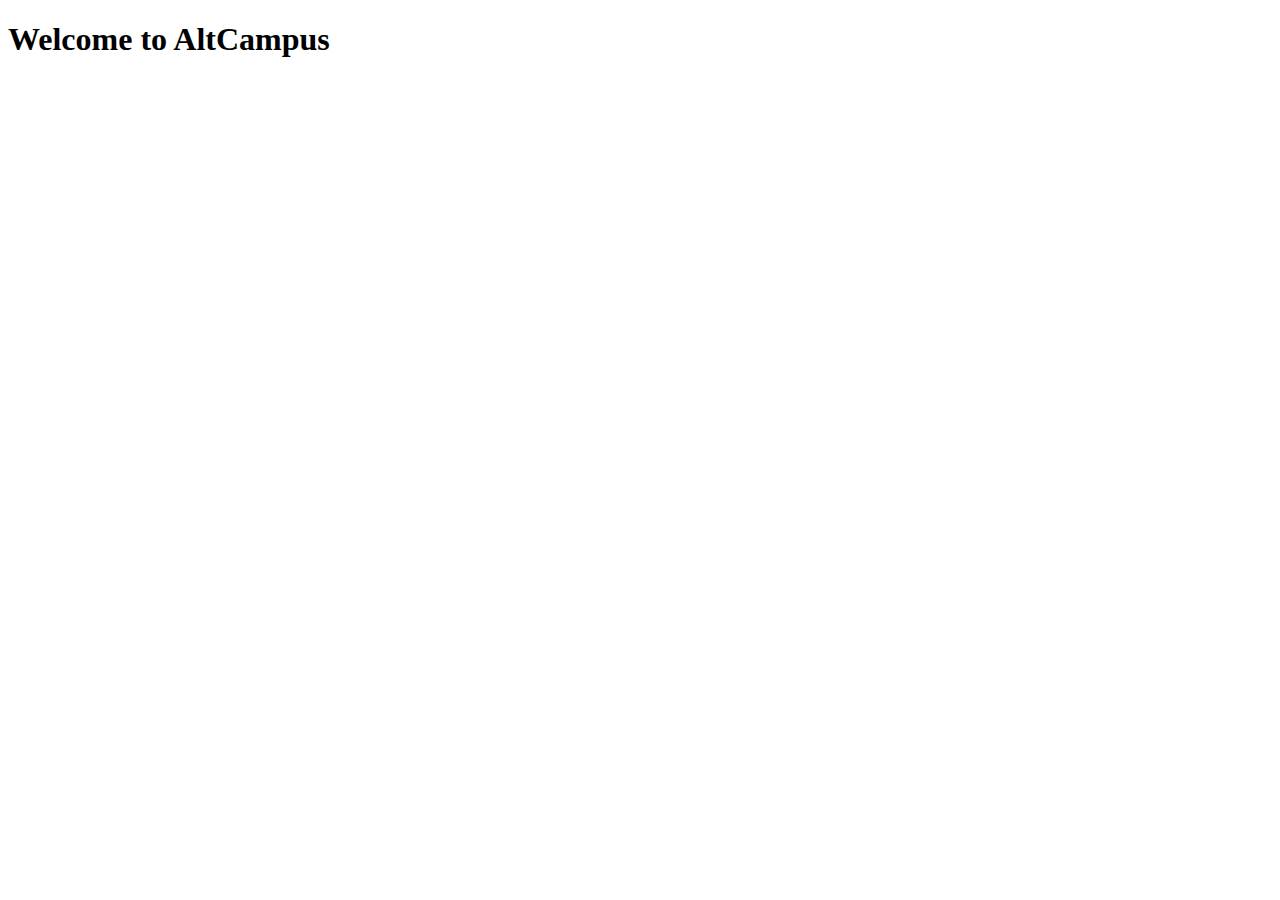
<file: block-BNaaar/index.html>
<!DOCTYPE html>
<html lang="en">
	<head>
		<meta charset="UTF-8" />
		<meta name="viewport" content="width=device-width, initial-scale=1.0" />
		<title>AltCampus</title>
	</head>
	<body>
		<h1>Welcome to AltCampus</h1>
	</body>
</html>
</file>
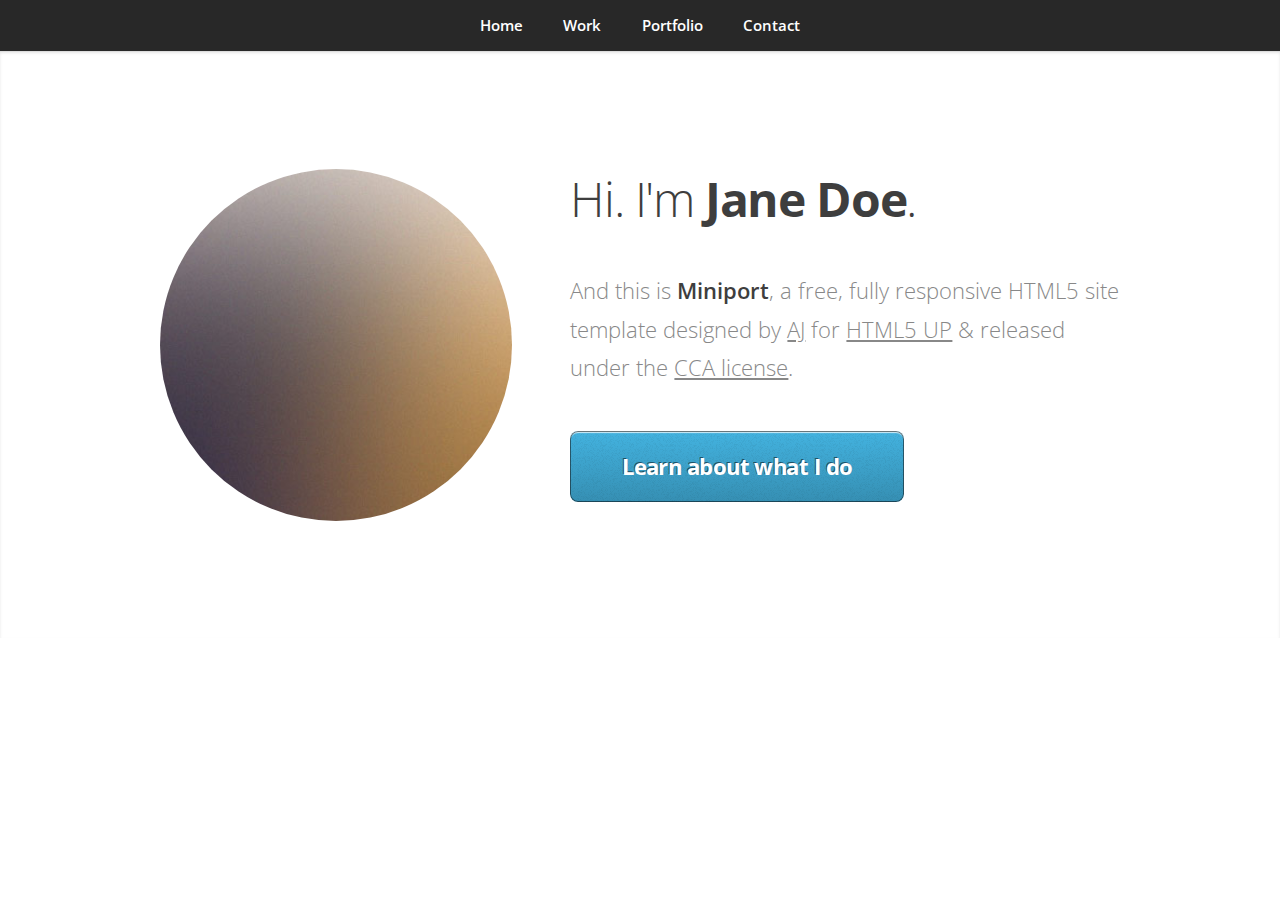
<file: block-BNaaav/index.html>
<!DOCTYPE html>
<!--
	Miniport by HTML5 UP
	html5up.net | @ajlkn
	Free for personal and commercial use under the CCA 3.0 license (html5up.net/license)
-->
<html>
	<head>
		<title>Miniport by HTML5 UP</title>
		<meta charset="utf-8" />
		<meta name="viewport" content="width=device-width, initial-scale=1, user-scalable=no" />
		<link rel="stylesheet" href="assets/css/main.css" />
	</head>
	<body class="is-preload">
		<!-- Nav -->
		<nav id="nav">
			<ul class="container">
				<li><a href="./index.html">Home</a></li>
				<li><a href="./work.html">Work</a></li>
				<li><a href="./portfolio.html">Portfolio</a></li>
				<li><a href="./contact.html">Contact</a></li>
			</ul>
		</nav>

		<!-- Home -->
		<article id="top" class="wrapper style1">
			<div class="container">
				<div class="row">
					<div class="col-4 col-5-large col-12-medium">
						<span class="image fit"><img src="./assets/images/pic00.jpg" alt="" /></span>
					</div>
					<div class="col-8 col-7-large col-12-medium">
						<header>
							<h1>Hi. I'm <strong>Jane Doe</strong>.</h1>
						</header>
						<p>And this is <strong>Miniport</strong>, a free, fully responsive HTML5 site template designed by <a href="http://twitter.com/ajlkn">AJ</a> for <a href="http://html5up.net">HTML5 UP</a> &amp; released under the <a href="http://html5up.net/license">CCA license</a>.</p>
						<a href="#work" class="button large scrolly">Learn about what I do</a>
					</div>
				</div>
			</div>
		</article>

		<!-- Scripts -->
		<script src="assets/js/jquery.min.js"></script>
		<script src="assets/js/jquery.scrolly.min.js"></script>
		<script src="assets/js/browser.min.js"></script>
		<script src="assets/js/breakpoints.min.js"></script>
		<script src="assets/js/util.js"></script>
		<script src="assets/js/main.js"></script>
	</body>
</html>
</file>
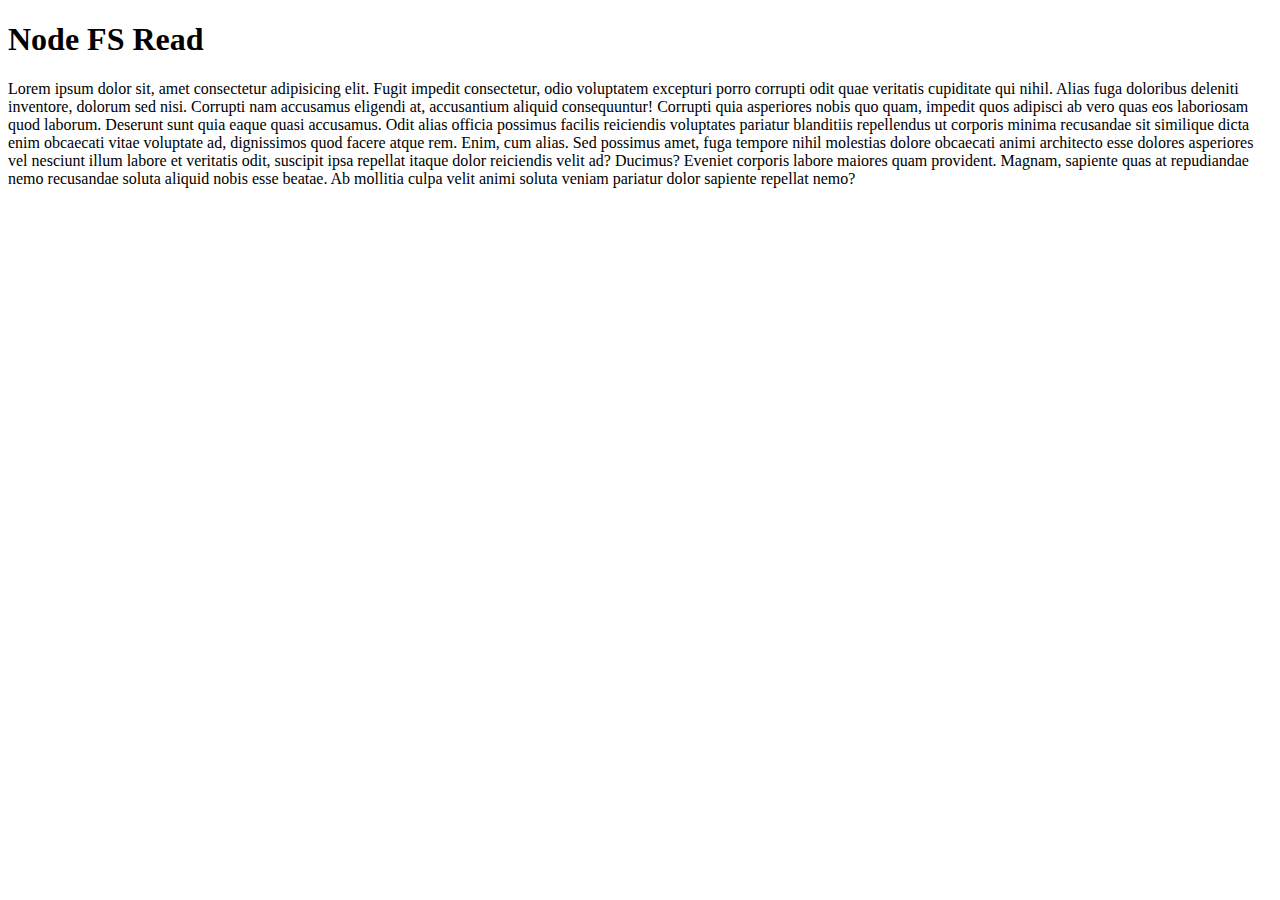
<file: block-BNaaat/node.html>
<!DOCTYPE html>
<html lang="en">
	<head>
		<meta charset="UTF-8" />
		<meta name="viewport" content="width=device-width, initial-scale=1.0" />
		<title>Node FS read</title>
	</head>
	<body>
		<h1>Node FS Read</h1>
		<p>
			Lorem ipsum dolor sit, amet consectetur adipisicing elit. Fugit impedit consectetur, odio voluptatem excepturi porro corrupti odit quae veritatis cupiditate qui nihil. Alias fuga doloribus deleniti inventore, dolorum sed nisi. Corrupti nam accusamus eligendi at, accusantium aliquid consequuntur! Corrupti quia asperiores nobis quo quam, impedit quos adipisci ab vero quas eos laboriosam quod laborum. Deserunt sunt quia eaque quasi accusamus. Odit alias officia possimus facilis reiciendis voluptates pariatur blanditiis repellendus ut corporis minima recusandae sit similique dicta enim obcaecati vitae voluptate ad, dignissimos quod facere atque rem. Enim, cum alias. Sed possimus amet, fuga tempore nihil molestias dolore obcaecati animi architecto esse dolores asperiores vel nesciunt illum labore et veritatis odit, suscipit ipsa repellat itaque dolor reiciendis velit ad? Ducimus? Eveniet corporis labore maiores quam provident. Magnam, sapiente quas at repudiandae nemo recusandae
			soluta aliquid nobis esse beatae. Ab mollitia culpa velit animi soluta veniam pariatur dolor sapiente repellat nemo?
		</p>
	</body>
</html>
</file>
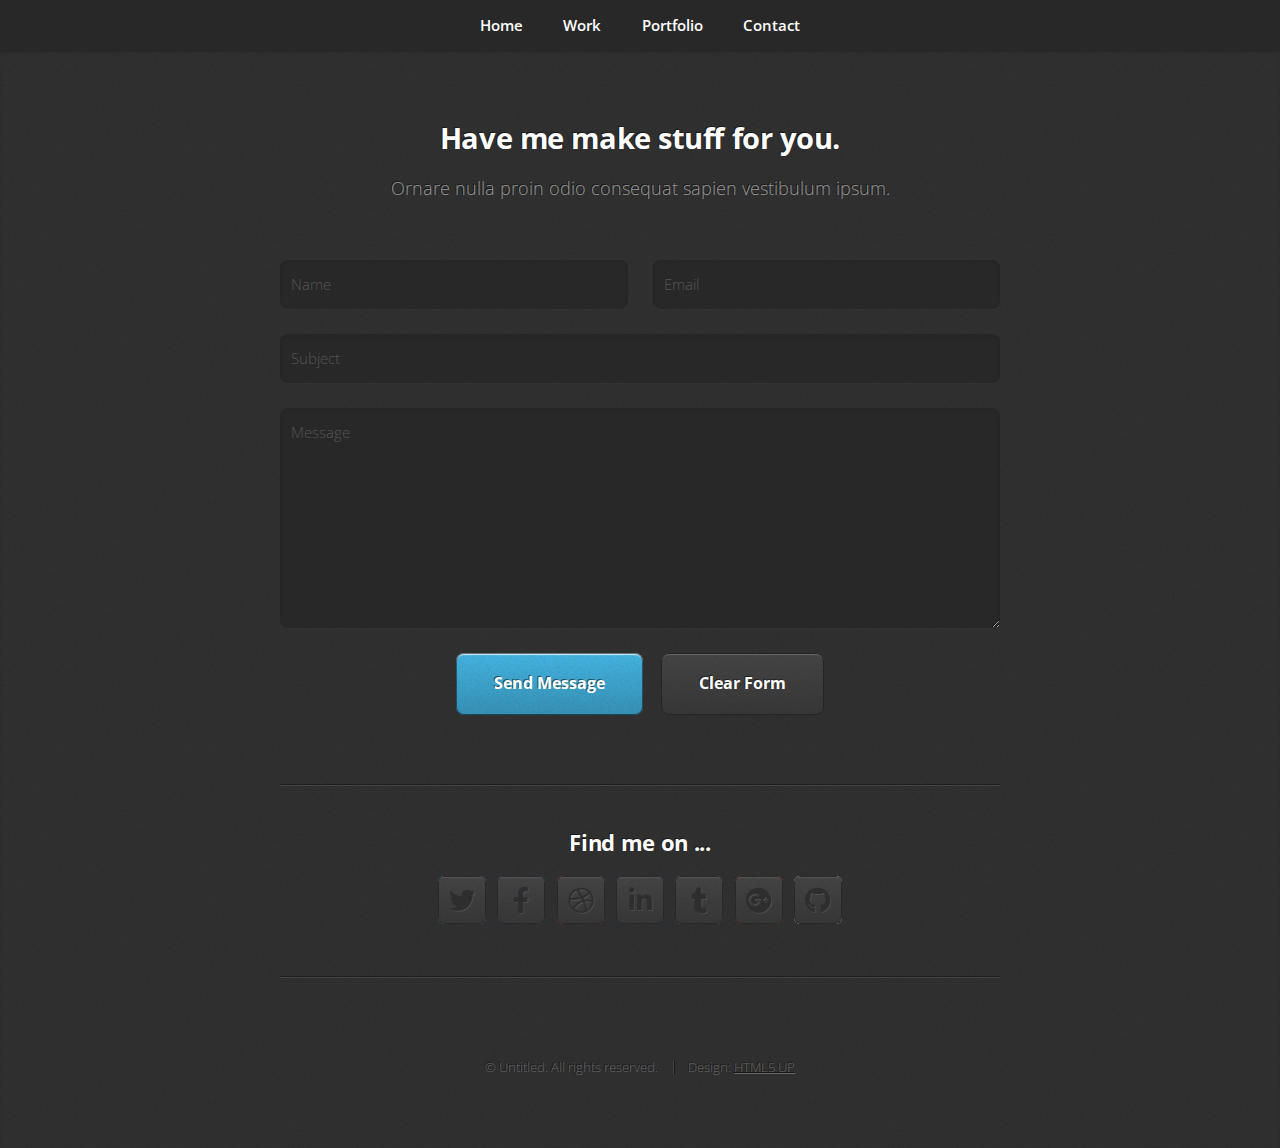
<file: block-BNaaav/contact.html>
<!DOCTYPE html>
<!--
	Miniport by HTML5 UP
	html5up.net | @ajlkn
	Free for personal and commercial use under the CCA 3.0 license (html5up.net/license)
-->
<html>
	<head>
		<title>Miniport by HTML5 UP</title>
		<meta charset="utf-8" />
		<meta name="viewport" content="width=device-width, initial-scale=1, user-scalable=no" />
		<link rel="stylesheet" href="assets/css/main.css" />
	</head>
	<body class="is-preload">
		<!-- Nav -->
		<nav id="nav">
			<ul class="container">
				<li><a href="./index.html">Home</a></li>
				<li><a href="./work.html">Work</a></li>
				<li><a href="./portfolio.html">Portfolio</a></li>
				<li><a href="./contact.html">Contact</a></li>
			</ul>
		</nav>

		<!-- Contact -->
		<article id="contact" class="wrapper style4">
			<div class="container medium">
				<header>
					<h2>Have me make stuff for you.</h2>
					<p>Ornare nulla proin odio consequat sapien vestibulum ipsum.</p>
				</header>
				<div class="row">
					<div class="col-12">
						<form method="post" action="#">
							<div class="row">
								<div class="col-6 col-12-small">
									<input type="text" name="name" id="name" placeholder="Name" />
								</div>
								<div class="col-6 col-12-small">
									<input type="text" name="email" id="email" placeholder="Email" />
								</div>
								<div class="col-12">
									<input type="text" name="subject" id="subject" placeholder="Subject" />
								</div>
								<div class="col-12">
									<textarea name="message" id="message" placeholder="Message"></textarea>
								</div>
								<div class="col-12">
									<ul class="actions">
										<li><input type="submit" value="Send Message" /></li>
										<li><input type="reset" value="Clear Form" class="alt" /></li>
									</ul>
								</div>
							</div>
						</form>
					</div>
					<div class="col-12">
						<hr />
						<h3>Find me on ...</h3>
						<ul class="social">
							<li>
								<a href="#" class="icon brands fa-twitter"><span class="label">Twitter</span></a>
							</li>
							<li>
								<a href="#" class="icon brands fa-facebook-f"><span class="label">Facebook</span></a>
							</li>
							<li>
								<a href="#" class="icon brands fa-dribbble"><span class="label">Dribbble</span></a>
							</li>
							<li>
								<a href="#" class="icon brands fa-linkedin-in"><span class="label">LinkedIn</span></a>
							</li>
							<li>
								<a href="#" class="icon brands fa-tumblr"><span class="label">Tumblr</span></a>
							</li>
							<li>
								<a href="#" class="icon brands fa-google-plus"><span class="label">Google+</span></a>
							</li>
							<li>
								<a href="#" class="icon brands fa-github"><span class="label">Github</span></a>
							</li>
						</ul>
						<hr />
					</div>
				</div>
				<footer>
					<ul id="copyright">
						<li>&copy; Untitled. All rights reserved.</li>
						<li>Design: <a href="http://html5up.net">HTML5 UP</a></li>
					</ul>
				</footer>
			</div>
		</article>

		<!-- Scripts -->
		<script src="assets/js/jquery.min.js"></script>
		<script src="assets/js/jquery.scrolly.min.js"></script>
		<script src="assets/js/browser.min.js"></script>
		<script src="assets/js/breakpoints.min.js"></script>
		<script src="assets/js/util.js"></script>
		<script src="assets/js/main.js"></script>
	</body>
</html>
</file>
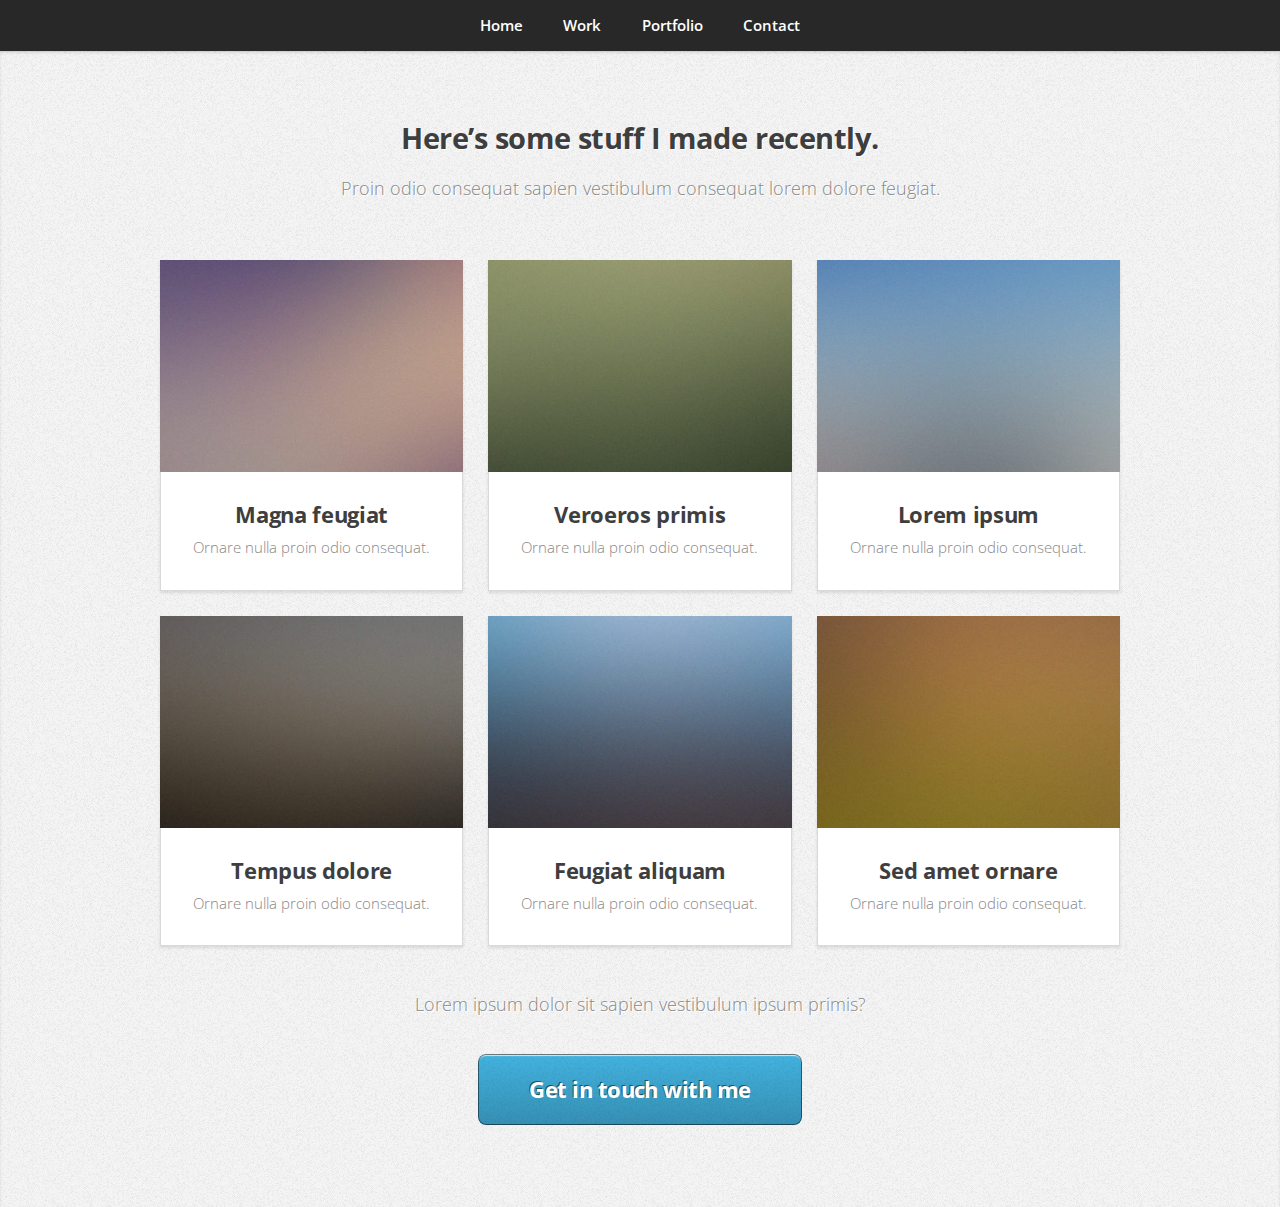
<file: block-BNaaav/portfolio.html>
<!DOCTYPE html>
<!--
	Miniport by HTML5 UP
	html5up.net | @ajlkn
	Free for personal and commercial use under the CCA 3.0 license (html5up.net/license)
-->
<html>
	<head>
		<title>Miniport by HTML5 UP</title>
		<meta charset="utf-8" />
		<meta name="viewport" content="width=device-width, initial-scale=1, user-scalable=no" />
		<link rel="stylesheet" href="assets/css/main.css" />
	</head>
	<body class="is-preload">
		<!-- Nav -->
		<nav id="nav">
			<ul class="container">
				<li><a href="./index.html">Home</a></li>
				<li><a href="./work.html">Work</a></li>
				<li><a href="./portfolio.html">Portfolio</a></li>
				<li><a href="./contact.html">Contact</a></li>
			</ul>
		</nav>

		<!-- Portfolio -->
		<article id="portfolio" class="wrapper style3">
			<div class="container">
				<header>
					<h2>Here’s some stuff I made recently.</h2>
					<p>Proin odio consequat sapien vestibulum consequat lorem dolore feugiat.</p>
				</header>
				<div class="row">
					<div class="col-4 col-6-medium col-12-small">
						<article class="box style2">
							<a href="#" class="image featured"><img src="./assets/images/pic01.jpg" alt="" /></a>
							<h3><a href="#">Magna feugiat</a></h3>
							<p>Ornare nulla proin odio consequat.</p>
						</article>
					</div>
					<div class="col-4 col-6-medium col-12-small">
						<article class="box style2">
							<a href="#" class="image featured"><img src="./assets/images/pic02.jpg" alt="" /></a>
							<h3><a href="#">Veroeros primis</a></h3>
							<p>Ornare nulla proin odio consequat.</p>
						</article>
					</div>
					<div class="col-4 col-6-medium col-12-small">
						<article class="box style2">
							<a href="#" class="image featured"><img src="./assets/images/pic03.jpg" alt="" /></a>
							<h3><a href="#">Lorem ipsum</a></h3>
							<p>Ornare nulla proin odio consequat.</p>
						</article>
					</div>
					<div class="col-4 col-6-medium col-12-small">
						<article class="box style2">
							<a href="#" class="image featured"><img src="./assets/images/pic04.jpg" alt="" /></a>
							<h3><a href="#">Tempus dolore</a></h3>
							<p>Ornare nulla proin odio consequat.</p>
						</article>
					</div>
					<div class="col-4 col-6-medium col-12-small">
						<article class="box style2">
							<a href="#" class="image featured"><img src="./assets/images/pic05.jpg" alt="" /></a>
							<h3><a href="#">Feugiat aliquam</a></h3>
							<p>Ornare nulla proin odio consequat.</p>
						</article>
					</div>
					<div class="col-4 col-6-medium col-12-small">
						<article class="box style2">
							<a href="#" class="image featured"><img src="./assets/images/pic06.jpg" alt="" /></a>
							<h3><a href="#">Sed amet ornare</a></h3>
							<p>Ornare nulla proin odio consequat.</p>
						</article>
					</div>
				</div>
				<footer>
					<p>Lorem ipsum dolor sit sapien vestibulum ipsum primis?</p>
					<a href="#contact" class="button large scrolly">Get in touch with me</a>
				</footer>
			</div>
		</article>

		<!-- Scripts -->
		<script src="assets/js/jquery.min.js"></script>
		<script src="assets/js/jquery.scrolly.min.js"></script>
		<script src="assets/js/browser.min.js"></script>
		<script src="assets/js/breakpoints.min.js"></script>
		<script src="assets/js/util.js"></script>
		<script src="assets/js/main.js"></script>
	</body>
</html>
</file>
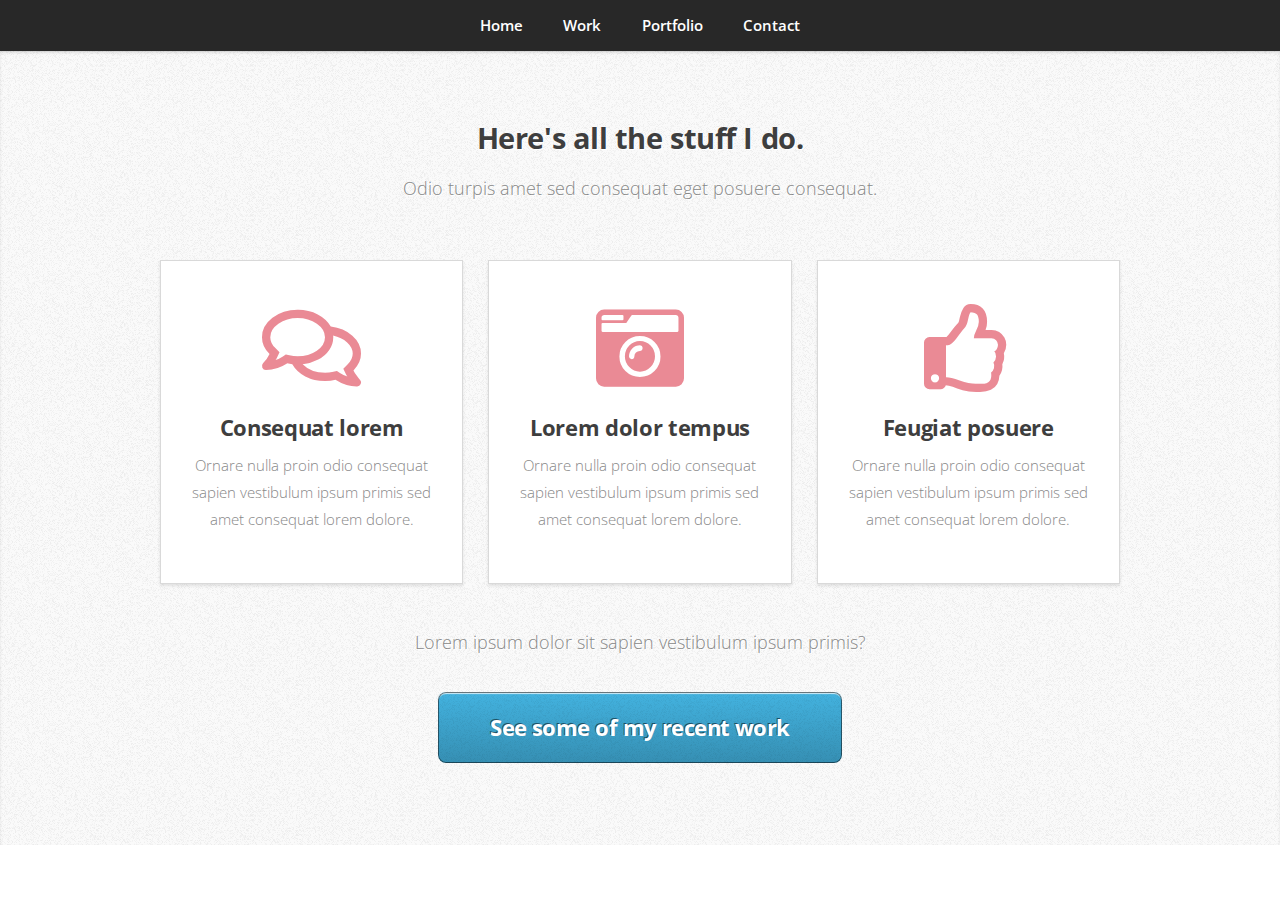
<file: block-BNaaav/work.html>
<!DOCTYPE html>
<!--
	Miniport by HTML5 UP
	html5up.net | @ajlkn
	Free for personal and commercial use under the CCA 3.0 license (html5up.net/license)
-->
<html>
	<head>
		<title>Miniport by HTML5 UP</title>
		<meta charset="utf-8" />
		<meta name="viewport" content="width=device-width, initial-scale=1, user-scalable=no" />
		<link rel="stylesheet" href="assets/css/main.css" />
	</head>
	<body class="is-preload">
		<!-- Nav -->
		<!-- Nav -->
		<nav id="nav">
			<ul class="container">
				<li><a href="./index.html">Home</a></li>
				<li><a href="./work.html">Work</a></li>
				<li><a href="./portfolio.html">Portfolio</a></li>
				<li><a href="./contact.html">Contact</a></li>
			</ul>
		</nav>

		<!-- Work -->
		<article id="work" class="wrapper style2">
			<div class="container">
				<header>
					<h2>Here's all the stuff I do.</h2>
					<p>Odio turpis amet sed consequat eget posuere consequat.</p>
				</header>
				<div class="row aln-center">
					<div class="col-4 col-6-medium col-12-small">
						<section class="box style1">
							<span class="icon featured fa-comments"></span>
							<h3>Consequat lorem</h3>
							<p>Ornare nulla proin odio consequat sapien vestibulum ipsum primis sed amet consequat lorem dolore.</p>
						</section>
					</div>
					<div class="col-4 col-6-medium col-12-small">
						<section class="box style1">
							<span class="icon solid featured fa-camera-retro"></span>
							<h3>Lorem dolor tempus</h3>
							<p>Ornare nulla proin odio consequat sapien vestibulum ipsum primis sed amet consequat lorem dolore.</p>
						</section>
					</div>
					<div class="col-4 col-6-medium col-12-small">
						<section class="box style1">
							<span class="icon featured fa-thumbs-up"></span>
							<h3>Feugiat posuere</h3>
							<p>Ornare nulla proin odio consequat sapien vestibulum ipsum primis sed amet consequat lorem dolore.</p>
						</section>
					</div>
				</div>
				<footer>
					<p>Lorem ipsum dolor sit sapien vestibulum ipsum primis?</p>
					<a href="#portfolio" class="button large scrolly">See some of my recent work</a>
				</footer>
			</div>
		</article>

		<!-- Scripts -->
		<script src="assets/js/jquery.min.js"></script>
		<script src="assets/js/jquery.scrolly.min.js"></script>
		<script src="assets/js/browser.min.js"></script>
		<script src="assets/js/breakpoints.min.js"></script>
		<script src="assets/js/util.js"></script>
		<script src="assets/js/main.js"></script>
	</body>
</html>
</file>
<file: block-BNaaav/assets/css/main.css>
@import url("https://fonts.googleapis.com/css?family=Open+Sans:300,300italic,600,600italic,700");
@import url("fontawesome-all.min.css");

/*
	Miniport by HTML5 UP
	html5up.net | @ajlkn
	Free for personal and commercial use under the CCA 3.0 license (html5up.net/license)
*/

html,
body,
div,
span,
applet,
object,
iframe,
h1,
h2,
h3,
h4,
h5,
h6,
p,
blockquote,
pre,
a,
abbr,
acronym,
address,
big,
cite,
code,
del,
dfn,
em,
img,
ins,
kbd,
q,
s,
samp,
small,
strike,
strong,
sub,
sup,
tt,
var,
b,
u,
i,
center,
dl,
dt,
dd,
ol,
ul,
li,
fieldset,
form,
label,
legend,
table,
caption,
tbody,
tfoot,
thead,
tr,
th,
td,
article,
aside,
canvas,
details,
embed,
figure,
figcaption,
footer,
header,
hgroup,
menu,
nav,
output,
ruby,
section,
summary,
time,
mark,
audio,
video {
	margin: 0;
	padding: 0;
	border: 0;
	font-size: 100%;
	font: inherit;
	vertical-align: baseline;
}

article,
aside,
details,
figcaption,
figure,
footer,
header,
hgroup,
menu,
nav,
section {
	display: block;
}

body {
	line-height: 1;
}

ol,
ul {
	list-style: none;
}

blockquote,
q {
	quotes: none;
}

blockquote:before,
blockquote:after,
q:before,
q:after {
	content: "";
	content: none;
}

table {
	border-collapse: collapse;
	border-spacing: 0;
}

body {
	-webkit-text-size-adjust: none;
}

mark {
	background-color: transparent;
	color: inherit;
}

input::-moz-focus-inner {
	border: 0;
	padding: 0;
}

input,
select,
textarea {
	-moz-appearance: none;
	-webkit-appearance: none;
	-ms-appearance: none;
	appearance: none;
}

/* Basic */

html {
	box-sizing: border-box;
}

*,
*:before,
*:after {
	box-sizing: inherit;
}

body {
	padding-top: 3.5em;
}

body.is-preload *,
body.is-preload *:before,
body.is-preload *:after {
	-moz-animation: none !important;
	-webkit-animation: none !important;
	-ms-animation: none !important;
	animation: none !important;
	-moz-transition: none !important;
	-webkit-transition: none !important;
	-ms-transition: none !important;
	transition: none !important;
}

body,
input,
textarea,
select {
	font-family: "Open Sans", sans-serif;
	line-height: 1.85em;
	color: #888;
	font-weight: 300;
	font-size: 13pt;
}

a {
	-moz-transition: color 0.2s ease-in-out;
	-webkit-transition: color 0.2s ease-in-out;
	-ms-transition: color 0.2s ease-in-out;
	transition: color 0.2s ease-in-out;
	color: #43b3e0;
	text-decoration: underline;
}

a:hover {
	color: #43bff0 !important;
}

a img {
	border: 0;
}

b,
strong {
	font-weight: 600;
	color: #3e3e3e;
}

i,
em {
	font-style: italic;
}

sub {
	position: relative;
	top: 0.5em;
	font-size: 0.8em;
}

sup {
	position: relative;
	top: -0.5em;
	font-size: 0.8em;
}

blockquote {
	border-left: solid 0.75em #eee;
	padding: 1em 0 1em 1.5em;
	font-style: italic;
}

h1,
h2,
h3,
h4,
h5,
h6 {
	color: #3e3e3e;
	margin: 0 0 0.75em 0;
}

h1 a,
h2 a,
h3 a,
h4 a,
h5 a,
h6 a {
	text-decoration: none;
	color: inherit;
}

h2,
h3,
h4,
h5,
h6 {
	font-weight: 700;
}

h1 {
	font-size: 3.25em;
	letter-spacing: -0.025em;
	font-weight: 300;
}

h1 strong {
	font-weight: 700;
}

h2 {
	font-size: 2em;
	letter-spacing: -0.015em;
}

h3 {
	font-size: 1.5em;
	letter-spacing: -0.015em;
}

em,
i {
	font-style: italic;
}

br.clear {
	clear: both;
}

hr {
	border: 0;
	border-top: solid 1px #444;
	border-top-color: rgba(0, 0, 0, 0.35);
	box-shadow: 0px 1px 0px 0px rgba(255, 255, 255, 0.1);
	height: 1px;
	margin: 3em 0;
}

p,
ul,
ol,
dl,
table {
	margin-bottom: 2em;
}

header {
	margin: 0 0 3em 0;
}

header > p {
	font-size: 1.25em;
	margin: 0;
}

footer {
	margin: 3em 0 0 0;
}

footer > p {
	font-size: 1.25em;
}

/* Container */

.container {
	margin: 0 auto;
	max-width: calc(100% - 50px);
	width: 1200px;
}

.container.medium {
	width: 900px;
}

@media screen and (max-width: 1680px) {
	.container {
		width: 1200px;
	}

	.container.medium {
		width: 900px;
	}
}

@media screen and (max-width: 1280px) {
	.container {
		width: 960px;
	}

	.container.medium {
		width: 720px;
	}
}

@media screen and (max-width: 980px) {
	.container {
		width: 100%;
	}

	.container.medium {
		width: 75%;
	}
}

@media screen and (max-width: 736px) {
	.container {
		width: 100%;
		max-width: calc(100% - 30px);
	}

	.container.medium {
		width: 100%;
	}
}

/* Row */

.row {
	display: flex;
	flex-wrap: wrap;
	box-sizing: border-box;
	align-items: stretch;
}

.row > * {
	box-sizing: border-box;
}

.row.gtr-uniform > * > :last-child {
	margin-bottom: 0;
}

.row.aln-left {
	justify-content: flex-start;
}

.row.aln-center {
	justify-content: center;
}

.row.aln-right {
	justify-content: flex-end;
}

.row.aln-top {
	align-items: flex-start;
}

.row.aln-middle {
	align-items: center;
}

.row.aln-bottom {
	align-items: flex-end;
}

.row > .imp {
	order: -1;
}

.row > .col-1 {
	width: 8.33333%;
}

.row > .off-1 {
	margin-left: 8.33333%;
}

.row > .col-2 {
	width: 16.66667%;
}

.row > .off-2 {
	margin-left: 16.66667%;
}

.row > .col-3 {
	width: 25%;
}

.row > .off-3 {
	margin-left: 25%;
}

.row > .col-4 {
	width: 33.33333%;
}

.row > .off-4 {
	margin-left: 33.33333%;
}

.row > .col-5 {
	width: 41.66667%;
}

.row > .off-5 {
	margin-left: 41.66667%;
}

.row > .col-6 {
	width: 50%;
}

.row > .off-6 {
	margin-left: 50%;
}

.row > .col-7 {
	width: 58.33333%;
}

.row > .off-7 {
	margin-left: 58.33333%;
}

.row > .col-8 {
	width: 66.66667%;
}

.row > .off-8 {
	margin-left: 66.66667%;
}

.row > .col-9 {
	width: 75%;
}

.row > .off-9 {
	margin-left: 75%;
}

.row > .col-10 {
	width: 83.33333%;
}

.row > .off-10 {
	margin-left: 83.33333%;
}

.row > .col-11 {
	width: 91.66667%;
}

.row > .off-11 {
	margin-left: 91.66667%;
}

.row > .col-12 {
	width: 100%;
}

.row > .off-12 {
	margin-left: 100%;
}

.row.gtr-0 {
	margin-top: 0px;
	margin-left: 0px;
}

.row.gtr-0 > * {
	padding: 0px 0 0 0px;
}

.row.gtr-0.gtr-uniform {
	margin-top: 0px;
}

.row.gtr-0.gtr-uniform > * {
	padding-top: 0px;
}

.row.gtr-25 {
	margin-top: -6.25px;
	margin-left: -6.25px;
}

.row.gtr-25 > * {
	padding: 6.25px 0 0 6.25px;
}

.row.gtr-25.gtr-uniform {
	margin-top: -6.25px;
}

.row.gtr-25.gtr-uniform > * {
	padding-top: 6.25px;
}

.row.gtr-50 {
	margin-top: -12.5px;
	margin-left: -12.5px;
}

.row.gtr-50 > * {
	padding: 12.5px 0 0 12.5px;
}

.row.gtr-50.gtr-uniform {
	margin-top: -12.5px;
}

.row.gtr-50.gtr-uniform > * {
	padding-top: 12.5px;
}

.row {
	margin-top: -25px;
	margin-left: -25px;
}

.row > * {
	padding: 25px 0 0 25px;
}

.row.gtr-uniform {
	margin-top: -25px;
}

.row.gtr-uniform > * {
	padding-top: 25px;
}

.row.gtr-150 {
	margin-top: -37.5px;
	margin-left: -37.5px;
}

.row.gtr-150 > * {
	padding: 37.5px 0 0 37.5px;
}

.row.gtr-150.gtr-uniform {
	margin-top: -37.5px;
}

.row.gtr-150.gtr-uniform > * {
	padding-top: 37.5px;
}

.row.gtr-200 {
	margin-top: -50px;
	margin-left: -50px;
}

.row.gtr-200 > * {
	padding: 50px 0 0 50px;
}

.row.gtr-200.gtr-uniform {
	margin-top: -50px;
}

.row.gtr-200.gtr-uniform > * {
	padding-top: 50px;
}

@media screen and (max-width: 1680px) {
	.row {
		display: flex;
		flex-wrap: wrap;
		box-sizing: border-box;
		align-items: stretch;
	}

	.row > * {
		box-sizing: border-box;
	}

	.row.gtr-uniform > * > :last-child {
		margin-bottom: 0;
	}

	.row.aln-left {
		justify-content: flex-start;
	}

	.row.aln-center {
		justify-content: center;
	}

	.row.aln-right {
		justify-content: flex-end;
	}

	.row.aln-top {
		align-items: flex-start;
	}

	.row.aln-middle {
		align-items: center;
	}

	.row.aln-bottom {
		align-items: flex-end;
	}

	.row > .imp-xlarge {
		order: -1;
	}

	.row > .col-1-xlarge {
		width: 8.33333%;
	}

	.row > .off-1-xlarge {
		margin-left: 8.33333%;
	}

	.row > .col-2-xlarge {
		width: 16.66667%;
	}

	.row > .off-2-xlarge {
		margin-left: 16.66667%;
	}

	.row > .col-3-xlarge {
		width: 25%;
	}

	.row > .off-3-xlarge {
		margin-left: 25%;
	}

	.row > .col-4-xlarge {
		width: 33.33333%;
	}

	.row > .off-4-xlarge {
		margin-left: 33.33333%;
	}

	.row > .col-5-xlarge {
		width: 41.66667%;
	}

	.row > .off-5-xlarge {
		margin-left: 41.66667%;
	}

	.row > .col-6-xlarge {
		width: 50%;
	}

	.row > .off-6-xlarge {
		margin-left: 50%;
	}

	.row > .col-7-xlarge {
		width: 58.33333%;
	}

	.row > .off-7-xlarge {
		margin-left: 58.33333%;
	}

	.row > .col-8-xlarge {
		width: 66.66667%;
	}

	.row > .off-8-xlarge {
		margin-left: 66.66667%;
	}

	.row > .col-9-xlarge {
		width: 75%;
	}

	.row > .off-9-xlarge {
		margin-left: 75%;
	}

	.row > .col-10-xlarge {
		width: 83.33333%;
	}

	.row > .off-10-xlarge {
		margin-left: 83.33333%;
	}

	.row > .col-11-xlarge {
		width: 91.66667%;
	}

	.row > .off-11-xlarge {
		margin-left: 91.66667%;
	}

	.row > .col-12-xlarge {
		width: 100%;
	}

	.row > .off-12-xlarge {
		margin-left: 100%;
	}

	.row.gtr-0 {
		margin-top: 0px;
		margin-left: 0px;
	}

	.row.gtr-0 > * {
		padding: 0px 0 0 0px;
	}

	.row.gtr-0.gtr-uniform {
		margin-top: 0px;
	}

	.row.gtr-0.gtr-uniform > * {
		padding-top: 0px;
	}

	.row.gtr-25 {
		margin-top: -6.25px;
		margin-left: -6.25px;
	}

	.row.gtr-25 > * {
		padding: 6.25px 0 0 6.25px;
	}

	.row.gtr-25.gtr-uniform {
		margin-top: -6.25px;
	}

	.row.gtr-25.gtr-uniform > * {
		padding-top: 6.25px;
	}

	.row.gtr-50 {
		margin-top: -12.5px;
		margin-left: -12.5px;
	}

	.row.gtr-50 > * {
		padding: 12.5px 0 0 12.5px;
	}

	.row.gtr-50.gtr-uniform {
		margin-top: -12.5px;
	}

	.row.gtr-50.gtr-uniform > * {
		padding-top: 12.5px;
	}

	.row {
		margin-top: -25px;
		margin-left: -25px;
	}

	.row > * {
		padding: 25px 0 0 25px;
	}

	.row.gtr-uniform {
		margin-top: -25px;
	}

	.row.gtr-uniform > * {
		padding-top: 25px;
	}

	.row.gtr-150 {
		margin-top: -37.5px;
		margin-left: -37.5px;
	}

	.row.gtr-150 > * {
		padding: 37.5px 0 0 37.5px;
	}

	.row.gtr-150.gtr-uniform {
		margin-top: -37.5px;
	}

	.row.gtr-150.gtr-uniform > * {
		padding-top: 37.5px;
	}

	.row.gtr-200 {
		margin-top: -50px;
		margin-left: -50px;
	}

	.row.gtr-200 > * {
		padding: 50px 0 0 50px;
	}

	.row.gtr-200.gtr-uniform {
		margin-top: -50px;
	}

	.row.gtr-200.gtr-uniform > * {
		padding-top: 50px;
	}
}

@media screen and (max-width: 1280px) {
	.row {
		display: flex;
		flex-wrap: wrap;
		box-sizing: border-box;
		align-items: stretch;
	}

	.row > * {
		box-sizing: border-box;
	}

	.row.gtr-uniform > * > :last-child {
		margin-bottom: 0;
	}

	.row.aln-left {
		justify-content: flex-start;
	}

	.row.aln-center {
		justify-content: center;
	}

	.row.aln-right {
		justify-content: flex-end;
	}

	.row.aln-top {
		align-items: flex-start;
	}

	.row.aln-middle {
		align-items: center;
	}

	.row.aln-bottom {
		align-items: flex-end;
	}

	.row > .imp-large {
		order: -1;
	}

	.row > .col-1-large {
		width: 8.33333%;
	}

	.row > .off-1-large {
		margin-left: 8.33333%;
	}

	.row > .col-2-large {
		width: 16.66667%;
	}

	.row > .off-2-large {
		margin-left: 16.66667%;
	}

	.row > .col-3-large {
		width: 25%;
	}

	.row > .off-3-large {
		margin-left: 25%;
	}

	.row > .col-4-large {
		width: 33.33333%;
	}

	.row > .off-4-large {
		margin-left: 33.33333%;
	}

	.row > .col-5-large {
		width: 41.66667%;
	}

	.row > .off-5-large {
		margin-left: 41.66667%;
	}

	.row > .col-6-large {
		width: 50%;
	}

	.row > .off-6-large {
		margin-left: 50%;
	}

	.row > .col-7-large {
		width: 58.33333%;
	}

	.row > .off-7-large {
		margin-left: 58.33333%;
	}

	.row > .col-8-large {
		width: 66.66667%;
	}

	.row > .off-8-large {
		margin-left: 66.66667%;
	}

	.row > .col-9-large {
		width: 75%;
	}

	.row > .off-9-large {
		margin-left: 75%;
	}

	.row > .col-10-large {
		width: 83.33333%;
	}

	.row > .off-10-large {
		margin-left: 83.33333%;
	}

	.row > .col-11-large {
		width: 91.66667%;
	}

	.row > .off-11-large {
		margin-left: 91.66667%;
	}

	.row > .col-12-large {
		width: 100%;
	}

	.row > .off-12-large {
		margin-left: 100%;
	}

	.row.gtr-0 {
		margin-top: 0px;
		margin-left: 0px;
	}

	.row.gtr-0 > * {
		padding: 0px 0 0 0px;
	}

	.row.gtr-0.gtr-uniform {
		margin-top: 0px;
	}

	.row.gtr-0.gtr-uniform > * {
		padding-top: 0px;
	}

	.row.gtr-25 {
		margin-top: -6.25px;
		margin-left: -6.25px;
	}

	.row.gtr-25 > * {
		padding: 6.25px 0 0 6.25px;
	}

	.row.gtr-25.gtr-uniform {
		margin-top: -6.25px;
	}

	.row.gtr-25.gtr-uniform > * {
		padding-top: 6.25px;
	}

	.row.gtr-50 {
		margin-top: -12.5px;
		margin-left: -12.5px;
	}

	.row.gtr-50 > * {
		padding: 12.5px 0 0 12.5px;
	}

	.row.gtr-50.gtr-uniform {
		margin-top: -12.5px;
	}

	.row.gtr-50.gtr-uniform > * {
		padding-top: 12.5px;
	}

	.row {
		margin-top: -25px;
		margin-left: -25px;
	}

	.row > * {
		padding: 25px 0 0 25px;
	}

	.row.gtr-uniform {
		margin-top: -25px;
	}

	.row.gtr-uniform > * {
		padding-top: 25px;
	}

	.row.gtr-150 {
		margin-top: -37.5px;
		margin-left: -37.5px;
	}

	.row.gtr-150 > * {
		padding: 37.5px 0 0 37.5px;
	}

	.row.gtr-150.gtr-uniform {
		margin-top: -37.5px;
	}

	.row.gtr-150.gtr-uniform > * {
		padding-top: 37.5px;
	}

	.row.gtr-200 {
		margin-top: -50px;
		margin-left: -50px;
	}

	.row.gtr-200 > * {
		padding: 50px 0 0 50px;
	}

	.row.gtr-200.gtr-uniform {
		margin-top: -50px;
	}

	.row.gtr-200.gtr-uniform > * {
		padding-top: 50px;
	}
}

@media screen and (max-width: 980px) {
	.row {
		display: flex;
		flex-wrap: wrap;
		box-sizing: border-box;
		align-items: stretch;
	}

	.row > * {
		box-sizing: border-box;
	}

	.row.gtr-uniform > * > :last-child {
		margin-bottom: 0;
	}

	.row.aln-left {
		justify-content: flex-start;
	}

	.row.aln-center {
		justify-content: center;
	}

	.row.aln-right {
		justify-content: flex-end;
	}

	.row.aln-top {
		align-items: flex-start;
	}

	.row.aln-middle {
		align-items: center;
	}

	.row.aln-bottom {
		align-items: flex-end;
	}

	.row > .imp-medium {
		order: -1;
	}

	.row > .col-1-medium {
		width: 8.33333%;
	}

	.row > .off-1-medium {
		margin-left: 8.33333%;
	}

	.row > .col-2-medium {
		width: 16.66667%;
	}

	.row > .off-2-medium {
		margin-left: 16.66667%;
	}

	.row > .col-3-medium {
		width: 25%;
	}

	.row > .off-3-medium {
		margin-left: 25%;
	}

	.row > .col-4-medium {
		width: 33.33333%;
	}

	.row > .off-4-medium {
		margin-left: 33.33333%;
	}

	.row > .col-5-medium {
		width: 41.66667%;
	}

	.row > .off-5-medium {
		margin-left: 41.66667%;
	}

	.row > .col-6-medium {
		width: 50%;
	}

	.row > .off-6-medium {
		margin-left: 50%;
	}

	.row > .col-7-medium {
		width: 58.33333%;
	}

	.row > .off-7-medium {
		margin-left: 58.33333%;
	}

	.row > .col-8-medium {
		width: 66.66667%;
	}

	.row > .off-8-medium {
		margin-left: 66.66667%;
	}

	.row > .col-9-medium {
		width: 75%;
	}

	.row > .off-9-medium {
		margin-left: 75%;
	}

	.row > .col-10-medium {
		width: 83.33333%;
	}

	.row > .off-10-medium {
		margin-left: 83.33333%;
	}

	.row > .col-11-medium {
		width: 91.66667%;
	}

	.row > .off-11-medium {
		margin-left: 91.66667%;
	}

	.row > .col-12-medium {
		width: 100%;
	}

	.row > .off-12-medium {
		margin-left: 100%;
	}

	.row.gtr-0 {
		margin-top: 0px;
		margin-left: 0px;
	}

	.row.gtr-0 > * {
		padding: 0px 0 0 0px;
	}

	.row.gtr-0.gtr-uniform {
		margin-top: 0px;
	}

	.row.gtr-0.gtr-uniform > * {
		padding-top: 0px;
	}

	.row.gtr-25 {
		margin-top: -6.25px;
		margin-left: -6.25px;
	}

	.row.gtr-25 > * {
		padding: 6.25px 0 0 6.25px;
	}

	.row.gtr-25.gtr-uniform {
		margin-top: -6.25px;
	}

	.row.gtr-25.gtr-uniform > * {
		padding-top: 6.25px;
	}

	.row.gtr-50 {
		margin-top: -12.5px;
		margin-left: -12.5px;
	}

	.row.gtr-50 > * {
		padding: 12.5px 0 0 12.5px;
	}

	.row.gtr-50.gtr-uniform {
		margin-top: -12.5px;
	}

	.row.gtr-50.gtr-uniform > * {
		padding-top: 12.5px;
	}

	.row {
		margin-top: -25px;
		margin-left: -25px;
	}

	.row > * {
		padding: 25px 0 0 25px;
	}

	.row.gtr-uniform {
		margin-top: -25px;
	}

	.row.gtr-uniform > * {
		padding-top: 25px;
	}

	.row.gtr-150 {
		margin-top: -37.5px;
		margin-left: -37.5px;
	}

	.row.gtr-150 > * {
		padding: 37.5px 0 0 37.5px;
	}

	.row.gtr-150.gtr-uniform {
		margin-top: -37.5px;
	}

	.row.gtr-150.gtr-uniform > * {
		padding-top: 37.5px;
	}

	.row.gtr-200 {
		margin-top: -50px;
		margin-left: -50px;
	}

	.row.gtr-200 > * {
		padding: 50px 0 0 50px;
	}

	.row.gtr-200.gtr-uniform {
		margin-top: -50px;
	}

	.row.gtr-200.gtr-uniform > * {
		padding-top: 50px;
	}
}

@media screen and (max-width: 736px) {
	.row {
		display: flex;
		flex-wrap: wrap;
		box-sizing: border-box;
		align-items: stretch;
	}

	.row > * {
		box-sizing: border-box;
	}

	.row.gtr-uniform > * > :last-child {
		margin-bottom: 0;
	}

	.row.aln-left {
		justify-content: flex-start;
	}

	.row.aln-center {
		justify-content: center;
	}

	.row.aln-right {
		justify-content: flex-end;
	}

	.row.aln-top {
		align-items: flex-start;
	}

	.row.aln-middle {
		align-items: center;
	}

	.row.aln-bottom {
		align-items: flex-end;
	}

	.row > .imp-small {
		order: -1;
	}

	.row > .col-1-small {
		width: 8.33333%;
	}

	.row > .off-1-small {
		margin-left: 8.33333%;
	}

	.row > .col-2-small {
		width: 16.66667%;
	}

	.row > .off-2-small {
		margin-left: 16.66667%;
	}

	.row > .col-3-small {
		width: 25%;
	}

	.row > .off-3-small {
		margin-left: 25%;
	}

	.row > .col-4-small {
		width: 33.33333%;
	}

	.row > .off-4-small {
		margin-left: 33.33333%;
	}

	.row > .col-5-small {
		width: 41.66667%;
	}

	.row > .off-5-small {
		margin-left: 41.66667%;
	}

	.row > .col-6-small {
		width: 50%;
	}

	.row > .off-6-small {
		margin-left: 50%;
	}

	.row > .col-7-small {
		width: 58.33333%;
	}

	.row > .off-7-small {
		margin-left: 58.33333%;
	}

	.row > .col-8-small {
		width: 66.66667%;
	}

	.row > .off-8-small {
		margin-left: 66.66667%;
	}

	.row > .col-9-small {
		width: 75%;
	}

	.row > .off-9-small {
		margin-left: 75%;
	}

	.row > .col-10-small {
		width: 83.33333%;
	}

	.row > .off-10-small {
		margin-left: 83.33333%;
	}

	.row > .col-11-small {
		width: 91.66667%;
	}

	.row > .off-11-small {
		margin-left: 91.66667%;
	}

	.row > .col-12-small {
		width: 100%;
	}

	.row > .off-12-small {
		margin-left: 100%;
	}

	.row.gtr-0 {
		margin-top: 0px;
		margin-left: 0px;
	}

	.row.gtr-0 > * {
		padding: 0px 0 0 0px;
	}

	.row.gtr-0.gtr-uniform {
		margin-top: 0px;
	}

	.row.gtr-0.gtr-uniform > * {
		padding-top: 0px;
	}

	.row.gtr-25 {
		margin-top: -3.75px;
		margin-left: -3.75px;
	}

	.row.gtr-25 > * {
		padding: 3.75px 0 0 3.75px;
	}

	.row.gtr-25.gtr-uniform {
		margin-top: -3.75px;
	}

	.row.gtr-25.gtr-uniform > * {
		padding-top: 3.75px;
	}

	.row.gtr-50 {
		margin-top: -7.5px;
		margin-left: -7.5px;
	}

	.row.gtr-50 > * {
		padding: 7.5px 0 0 7.5px;
	}

	.row.gtr-50.gtr-uniform {
		margin-top: -7.5px;
	}

	.row.gtr-50.gtr-uniform > * {
		padding-top: 7.5px;
	}

	.row {
		margin-top: -15px;
		margin-left: -15px;
	}

	.row > * {
		padding: 15px 0 0 15px;
	}

	.row.gtr-uniform {
		margin-top: -15px;
	}

	.row.gtr-uniform > * {
		padding-top: 15px;
	}

	.row.gtr-150 {
		margin-top: -22.5px;
		margin-left: -22.5px;
	}

	.row.gtr-150 > * {
		padding: 22.5px 0 0 22.5px;
	}

	.row.gtr-150.gtr-uniform {
		margin-top: -22.5px;
	}

	.row.gtr-150.gtr-uniform > * {
		padding-top: 22.5px;
	}

	.row.gtr-200 {
		margin-top: -30px;
		margin-left: -30px;
	}

	.row.gtr-200 > * {
		padding: 30px 0 0 30px;
	}

	.row.gtr-200.gtr-uniform {
		margin-top: -30px;
	}

	.row.gtr-200.gtr-uniform > * {
		padding-top: 30px;
	}
}

/* Form */

form label {
	color: #3e3e3e;
	font-weight: 700;
	display: block;
	margin: 0 0 0.5em 0;
}

form input[type="text"],
form input[type="email"],
form input[type="password"],
form select,
form textarea {
	-moz-transition: background 0.2s ease-in-out, box-shadow 0.2s ease-in-out;
	-webkit-transition: background 0.2s ease-in-out, box-shadow 0.2s ease-in-out;
	-ms-transition: background 0.2s ease-in-out, box-shadow 0.2s ease-in-out;
	transition: background 0.2s ease-in-out, box-shadow 0.2s ease-in-out;
	-webkit-appearance: none;
	display: block;
	border: 0;
	padding: 0.75em;
	font-size: 1em;
	border-radius: 8px;
	border: solid 1px #ddd;
	background: #fff;
	color: #bbb;
	box-shadow: inset 0px 2px 3px 1px rgba(0, 0, 0, 0.05), 0px 1px 0px 0px rgba(255, 255, 255, 0.025);
	width: 100%;
}

form input[type="text"]:focus,
form input[type="email"]:focus,
form input[type="password"]:focus,
form select:focus,
form textarea:focus {
	background: #fafafa;
	box-shadow: inset 0px 2px 5px 0px rgba(0, 0, 0, 0.05), 0px 1px 0px 0px rgba(255, 255, 255, 0.025), inset 0px 0px 2px 1px #43bff0;
}

form textarea {
	height: 15em;
}

form .actions:last-child {
	margin-bottom: 0;
}

form ::-webkit-input-placeholder {
	color: #555 !important;
}

form :-moz-placeholder {
	color: #555 !important;
}

form ::-moz-placeholder {
	color: #555 !important;
}

form :-ms-input-placeholder {
	color: #555 !important;
}

form ::-moz-focus-inner {
	border: 0;
}

/* Tables */

table {
	width: 100%;
}

table.default {
	width: 100%;
}

table.default tr {
	border-top: solid 1px #eee;
}

table.default tr:first-child {
	border-top: 0;
}

table.default td {
	padding: 0.5em 1em 0.5em 1em;
}

table.default th {
	text-align: left;
	padding: 0.5em 1em 0.5em 1em;
	font-weight: 600;
	margin: 0 0 1em 0;
}

table.default thead {
	background: #4f4f4f;
	color: #fff;
}

/* Section/Article */

section,
article {
	margin-bottom: 3em;
}

section > :last-child,
article > :last-child,
section:last-child,
article:last-child {
	margin-bottom: 0;
}

/* Image */

.image {
	display: inline-block;
	position: relative;
}

.image img {
	display: block;
	width: 100%;
}

.image.fit {
	display: block;
	width: 100%;
}

.image.featured {
	display: block;
	width: 100%;
	margin: 0 0 2em 0;
}

.image.left {
	float: left;
	margin: 0 2em 2em 0;
}

.image.centered {
	display: block;
	margin: 0 0 2em 0;
}

.image.centered img {
	margin: 0 auto;
	width: auto;
}

/* Button */

input[type="button"],
input[type="submit"],
input[type="reset"],
button,
.button {
	background-image: url("../images/bg.png"), -moz-linear-gradient(top, rgba(0, 0, 0, 0), rgba(0, 0, 0, 0.2));
	background-image: url("../images/bg.png"), -webkit-linear-gradient(top, rgba(0, 0, 0, 0), rgba(0, 0, 0, 0.2));
	background-image: url("../images/bg.png"), -ms-linear-gradient(top, rgba(0, 0, 0, 0), rgba(0, 0, 0, 0.2));
	background-image: url("../images/bg.png"), linear-gradient(top, rgba(0, 0, 0, 0), rgba(0, 0, 0, 0.2));
	-moz-transition: background-color 0.2s ease-in-out;
	-webkit-transition: background-color 0.2s ease-in-out;
	-ms-transition: background-color 0.2s ease-in-out;
	transition: background-color 0.2s ease-in-out;
	-webkit-appearance: none;
	position: relative;
	display: inline-block;
	color: #fff !important;
	text-decoration: none;
	font-weight: 700;
	border: 0;
	outline: 0;
	cursor: pointer;
	border-radius: 8px;
	text-shadow: -1px -1px 0.5px rgba(0, 0, 0, 0.5);
	overflow: hidden;
	box-shadow: inset 0px 0px 0px 1px rgba(0, 0, 0, 0.5), inset 0px 2px 1px 0px rgba(255, 255, 255, 0.75);
	background-color: #43b3e0;
	padding: 1em 2.35em 1em 2.35em;
	font-size: 1.1em;
	max-width: 24em;
}

input[type="button"]:hover,
input[type="submit"]:hover,
input[type="reset"]:hover,
button:hover,
.button:hover {
	background-color: #43bff0;
	color: #fff !important;
}

input[type="button"]:active,
input[type="submit"]:active,
input[type="reset"]:active,
button:active,
.button:active {
	background-color: #3ba8d3;
	top: 1px;
}

input[type="button"].large,
input[type="submit"].large,
input[type="reset"].large,
button.large,
.button.large {
	font-size: 1.5em;
	letter-spacing: -0.025em;
}

input[type="button"].alt,
input[type="submit"].alt,
input[type="reset"].alt,
button.alt,
.button.alt {
	background-color: #444;
	box-shadow: inset 0px 0px 0px 1px #242424, inset 0px 2px 1px 0px rgba(255, 255, 255, 0.2);
}

input[type="button"].alt:hover,
input[type="submit"].alt:hover,
input[type="reset"].alt:hover,
button.alt:hover,
.button.alt:hover {
	background-color: #4f4f4f;
	color: #fff !important;
}

input[type="button"].alt:active,
input[type="submit"].alt:active,
input[type="reset"].alt:active,
button.alt:active,
.button.alt:active {
	background-color: #3f3f3f;
}

/* List */

ul {
	list-style: disc;
	padding-left: 1em;
}

ul li {
	padding-left: 0.5em;
}

ol {
	list-style: decimal;
	padding-left: 1.25em;
}

ol li {
	padding-left: 0.25em;
}

/* Social */

ul.social {
	cursor: default;
	margin: 0;
	list-style: none;
	padding-left: 0;
}

ul.social li {
	position: relative;
	display: inline-block;
	margin: 0.25em;
	top: 0;
	padding-left: 0;
}

ul.social li a {
	-moz-transition: top 0.2s ease-in-out;
	-webkit-transition: top 0.2s ease-in-out;
	-ms-transition: top 0.2s ease-in-out;
	transition: top 0.2s ease-in-out;
	display: block;
	width: 48px;
	height: 48px;
	border-radius: 6px;
	top: 0;
	position: relative;
}

ul.social li a:before {
	background-image: url("../images/bg.png"), -moz-linear-gradient(top, rgba(0, 0, 0, 0), rgba(0, 0, 0, 0.2));
	background-image: url("../images/bg.png"), -webkit-linear-gradient(top, rgba(0, 0, 0, 0), rgba(0, 0, 0, 0.2));
	background-image: url("../images/bg.png"), -ms-linear-gradient(top, rgba(0, 0, 0, 0), rgba(0, 0, 0, 0.2));
	background-image: url("../images/bg.png"), linear-gradient(top, rgba(0, 0, 0, 0), rgba(0, 0, 0, 0.2));
	-moz-transition: background-color 0.2s ease-in-out;
	-webkit-transition: background-color 0.2s ease-in-out;
	-ms-transition: background-color 0.2s ease-in-out;
	transition: background-color 0.2s ease-in-out;
	background-color: #444;
	border-radius: 6px;
	box-shadow: inset 0px 0px 0px 1px #282828, inset 0px 2px 1px 0px rgba(255, 255, 255, 0.1);
	color: #2e2e2e !important;
	display: block;
	font-size: 26px;
	height: 48px;
	line-height: 48px;
	text-align: center;
	outline: 0;
	overflow: hidden;
	text-shadow: 1px 1px 0px rgba(255, 255, 255, 0.1);
	width: 48px;
}

ul.social li a.fa-twitter {
	background-color: #2daae4;
}

ul.social li a.fa-facebook-f {
	background-color: #3c5a98;
}

ul.social li a.fa-dribbble {
	background-color: #c4376b;
}

ul.social li a.fa-linkedin-in {
	background-color: #006599;
}

ul.social li a.fa-tumblr {
	background-color: #51718a;
}

ul.social li a.fa-google-plus {
	background-color: #da2713;
}

ul.social li a.fa-github {
	background-color: #fafafa;
}

ul.social li a.fa-rss {
	background-color: #f2600b;
}

ul.social li a.fa-instagram {
	background-color: #e0d7c8;
}

ul.social li a.fa-foursquare {
	background-color: #39a3d4;
}

ul.social li a.fa-skype {
	background-color: #10bef1;
}

ul.social li a.fa-soundcloud {
	background-color: #fe5419;
}

ul.social li a.fa-youtube {
	background-color: #bf2e25;
}

ul.social li a.fa-blogger {
	background-color: #ff6501;
}

ul.social li a.fa-flickr {
	background-color: #0062db;
}

ul.social li a.fa-vimeo {
	background-color: #4c8ab0;
}

ul.social li a:hover {
	top: -5px;
}

ul.social li a:hover:before {
	background-color: transparent;
}

/* Actions */

ul.actions {
	list-style: none;
	padding-left: 0;
}

ul.actions li {
	display: inline-block;
	margin: 0 0 0 1em;
	padding-left: 0;
}

ul.actions li:first-child {
	margin-left: 0;
}

/* Box */

.box {
	background: #fff;
	box-shadow: inset 0px 0px 0px 1px rgba(0, 0, 0, 0.15), 0px 2px 3px 0px rgba(0, 0, 0, 0.1);
	text-align: center;
	padding: 2em;
}

.box.style1 {
	padding: 3em 2em 3.5em 2em;
}

.box.style1 h3 {
	margin-bottom: 0.5em;
}

.box.style2 h3 {
	margin-bottom: 0.25em;
}

.box.style2 .image {
	position: relative;
	left: 2em;
	top: 2em;
	margin: -4em 0 4em -4em;
	width: auto;
}

/* Icons */

.icon {
	text-decoration: none;
	text-decoration: none;
}

.icon:before {
	-moz-osx-font-smoothing: grayscale;
	-webkit-font-smoothing: antialiased;
	display: inline-block;
	font-style: normal;
	font-variant: normal;
	text-rendering: auto;
	line-height: 1;
	text-transform: none !important;
	font-family: "Font Awesome 5 Free";
	font-weight: 400;
}

.icon:before {
	font-size: 1.25em;
}

.icon > .label {
	display: none;
}

.icon.solid:before {
	font-weight: 900;
}

.icon.brands:before {
	font-family: "Font Awesome 5 Brands";
}

.icon.featured {
	color: #ea8a95;
	display: block;
	margin: 0 0 1.5em 0;
	cursor: default;
}

.icon.featured:before {
	font-size: 6em;
}

/* Wrappers */

.wrapper {
	background-image: url("../images/bg.png");
	box-shadow: inset 0px 1px 0px 0px rgba(0, 0, 0, 0.05), inset 0px 2px 3px 0px rgba(0, 0, 0, 0.1);
	padding: 8em 0 8em 0;
	text-align: center;
}

.wrapper.style1 {
	background-image: none;
	background-color: #fff;
}

.wrapper.style2 {
	background-color: #fafafa;
	text-shadow: 1px 1px 0px #fff;
}

.wrapper.style3 {
	background-color: #f4f4f4;
	text-shadow: 1px 1px 0px #fff;
}

.wrapper.style4 {
	background-color: #303030;
	color: #999;
	text-shadow: -1px -1px 0px #181818;
}

.wrapper.style4 h1,
.wrapper.style4 h2,
.wrapper.style4 h3,
.wrapper.style4 h4,
.wrapper.style4 h5,
.wrapper.style4 h6 {
	color: #fff;
}

.wrapper.style4 form input[type="text"],
.wrapper.style4 form input[type="password"],
.wrapper.style4 form select,
.wrapper.style4 form textarea {
	border: none;
	background: #282828;
}

.wrapper.style4 form input[type="text"]:focus,
.wrapper.style4 form input[type="password"]:focus,
.wrapper.style4 form select:focus,
.wrapper.style4 form textarea:focus {
	background: #252525;
}

/* Nav */

#nav {
	background-color: #282828;
	text-align: center;
	position: fixed;
	left: 0;
	top: 0;
	width: 100%;
	z-index: 10000;
	cursor: default;
	height: 3.5em;
	line-height: 3.5em;
}

#nav ul {
	margin-bottom: 0;
	list-style: none;
	padding-left: 0;
}

#nav li {
	display: inline-block;
	padding-left: 0;
}

#nav a {
	-moz-transition: background-color 0.2s ease-in-out;
	-webkit-transition: background-color 0.2s ease-in-out;
	-ms-transition: background-color 0.2s ease-in-out;
	transition: background-color 0.2s ease-in-out;
	position: relative;
	display: block;
	color: #fff;
	text-decoration: none;
	outline: 0;
	font-weight: 600;
	border-radius: 8px;
	color: #fff;
	height: 2.5em;
	line-height: 2.5em;
	padding: 0 1.25em;
}

#nav a:hover {
	color: #fff !important;
	background: #383838;
}

#nav a.active {
	background: #484848;
}

#nav a.active:before {
	content: "";
	display: block;
	position: absolute;
	bottom: -0.6em;
	left: 50%;
	margin-left: -0.75em;
	border-left: solid 0.75em transparent;
	border-right: solid 0.75em transparent;
	border-top: solid 0.6em #282828;
}

/* Articles */

body > article {
	margin-bottom: 0;
}

#top {
	padding: 10em 0 10em 0;
	text-align: left;
}

#top .image {
	border-radius: 100%;
	width: 20em;
	height: 20em;
	margin: 0;
}

#top .image img {
	border-radius: 100%;
}

#top h1 {
	margin-top: 0.35em;
}

#top p {
	font-size: 1.5em;
	line-height: 1.75em;
}

#top p a {
	color: inherit;
}

#contact footer {
	font-size: 0.9em;
}

/* Copyright */

#copyright {
	color: #666;
	font-size: 1em;
	line-height: 1em;
	list-style: none;
	padding-left: 0;
	margin-bottom: 0;
}

#copyright li {
	display: inline-block;
	border-left: solid 1px rgba(0, 0, 0, 0.5);
	box-shadow: -1px 0px 0px 0px rgba(255, 255, 255, 0.1);
	padding: 0 0 0 1em;
	margin: 0 0 0 1em;
}

#copyright li:first-child {
	border: 0;
	box-shadow: none;
	padding-left: 0;
	margin-left: 0;
}

#copyright a {
	-moz-transition: color 0.2s ease-in-out;
	-webkit-transition: color 0.2s ease-in-out;
	-ms-transition: color 0.2s ease-in-out;
	transition: color 0.2s ease-in-out;
	color: inherit;
}

#copyright a:hover {
	color: #777;
}

/* Large */

@media screen and (max-width: 1280px) {
	/* Basic */

	body {
		font-size: 11pt;
	}

	input,
	textarea,
	select {
		font-size: 11pt;
	}

	header {
		margin: 0 0 4em 0;
	}

	/* Wrappers */

	.wrapper {
		padding: 5em 0 5em 0;
		text-align: center;
	}

	.wrapper.style4 .row-special {
		margin: 2em 0 0 0;
		padding: 2em 0 2em 0;
	}

	/* Articles */

	#top {
		padding: 8em 0;
	}

	#top .image {
		width: 24em;
		height: 24em;
		margin: 0;
	}
}

/* Medium */

@media screen and (max-width: 980px) {
	/* Articles */

	#top {
		text-align: center;
		padding: 5em 0;
	}

	#top .image {
		margin: 0 auto 2em auto;
	}
}

/* Small */

@media screen and (max-width: 736px) {
	/* Basic */

	body {
		padding-top: 44px;
	}

	body,
	input,
	textarea,
	select {
		line-height: 1.75em;
		font-size: 10pt;
		letter-spacing: 0;
	}

	h1,
	h2,
	h3,
	h4,
	h5,
	h6 {
		font-size: 1.25em;
		margin: 0 0 0.4em 0;
	}

	h1 {
		font-size: 2.25em;
		line-height: 1.25em;
	}

	header {
		margin: 0 0 2em 0;
	}

	header > p {
		font-size: 1.25em;
	}

	footer {
		margin: 2.5em 0 0 0;
	}

	footer > p {
		font-size: 1.25em;
	}

	hr {
		margin: 1.5em 0 2em 0;
	}

	/* Section/Article */

	section,
	article {
		clear: both;
	}

	/* Button */

	input[type="button"],
	input[type="submit"],
	input[type="reset"],
	button,
	.button {
		text-align: center;
		font-size: 1.2em;
		width: 100%;
		padding: 1em 0 1em 0;
	}

	input[type="button"].large,
	input[type="submit"].large,
	input[type="reset"].large,
	button.large,
	.button.large {
		font-size: 1.2em;
		letter-spacing: 0;
	}

	/* Social */

	ul.social {
		padding: 1em 0.5em 0 0.5em;
	}

	ul.social li {
		margin: 0.5em 0.5em 0.5em 0.5em;
	}

	ul.social li a {
		top: 0 !important;
	}

	ul.social li a:before {
		background-color: transparent !important;
	}

	/* Actions */

	ul.actions {
		margin: 0;
	}

	ul.actions li {
		display: block;
		margin: 15px 0 0 0;
	}

	ul.actions li:first-child {
		margin-top: 0;
	}

	/* Box */

	.box {
		padding: 30px 20px 30px 20px;
		margin: 0 0 20px 0 !important;
	}

	.box h3 {
		margin-bottom: 0.25em;
	}

	.box .image.centered {
		margin-bottom: 1em;
	}

	.box .image.featured {
		position: relative;
		left: 20px;
		top: 20px;
		margin: -50px 0 50px -40px;
		width: auto;
	}

	.box.style1 {
		max-width: 32em;
		margin-left: auto !important;
		margin-right: auto !important;
	}

	.box.style2 {
		max-width: 32em;
		margin-left: auto !important;
		margin-right: auto !important;
	}

	/* Wrappers */

	.wrapper {
		padding: 3em 0;
		text-align: center;
	}

	/* Nav */

	#nav {
		height: 44px;
		line-height: 44px;
	}

	#nav a {
		padding: 0 0.75em;
		height: inherit;
		line-height: inherit;
		border-radius: 0;
	}

	#nav a:hover {
		background-color: transparent;
	}

	/* Articles */

	#top {
		padding: 3em 0;
	}

	#top .image {
		width: 15em;
		height: 15em;
		margin-bottom: 0;
	}

	#top p {
		font-size: 1em;
	}

	#contact footer {
		margin: 0;
	}

	/* Copyright */

	#copyright {
		font-size: 1em;
		margin: 0;
	}

	#copyright li {
		display: block;
		margin: 1em 0 0 0;
		padding: 0;
		box-shadow: none;
		border-left: 0;
	}

	#copyright li:first-child {
		margin-top: 0;
	}
}
</file>
